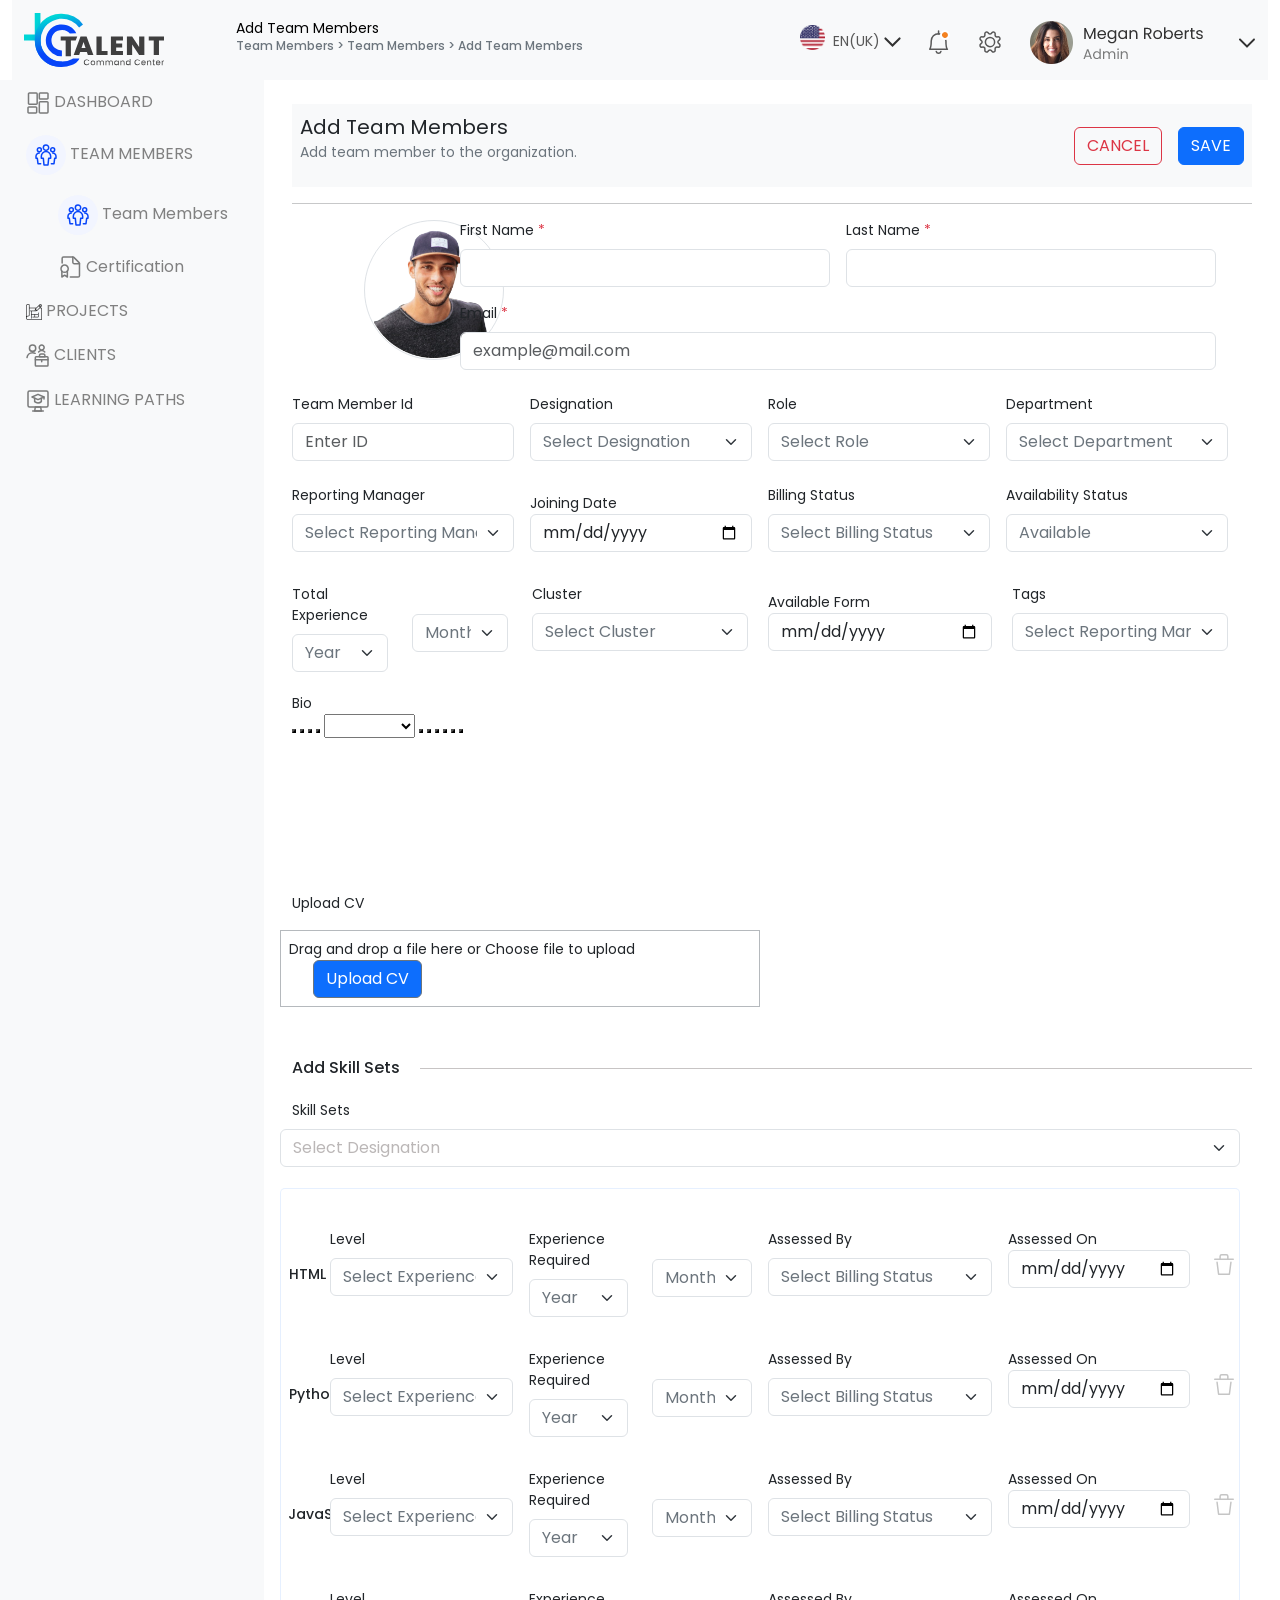
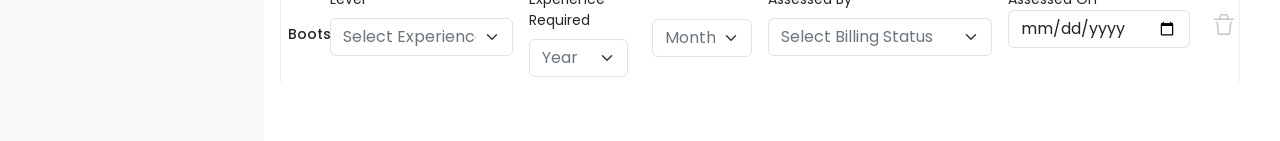
<file: assets/index.html>
<!DOCTYPE html>
<html lang="en">
<head>
    <meta charset="UTF-8">
    <meta name="viewport" content="width=device-width, initial-scale=1.0">
    <title>Document</title>
    <!-- Bootstrap CSS -->
    <link href="https://cdn.jsdelivr.net/npm/bootstrap@5.3.3/dist/css/bootstrap.min.css" rel="stylesheet"
        integrity="sha384-QWTKZyjpPEjISv5WaRU9OFeRpok6YctnYmDr5pNlyT2bRjXh0JMhjY6hW+ALEwIH" crossorigin="anonymous">

    <!-- Font Css     -->
    <link rel="preconnect" href="https://fonts.googleapis.com">
    <link rel="preconnect" href="https://fonts.gstatic.com" crossorigin>
    <link
        href="https://fonts.googleapis.com/css2?family=Inter:ital,opsz,wght@0,14..32,100..900;1,14..32,100..900&family=League+Spartan:wght@100..900&family=Poppins:ital,wght@0,100;0,200;0,300;0,400;0,500;0,600;0,700;0,800;0,900;1,100;1,200;1,300;1,400;1,500;1,600;1,700;1,800;1,900&family=Roboto:ital,wght@0,100..900;1,100..900&display=swap"
        rel="stylesheet">
    <!-- Google ICON -->
    <link rel="stylesheet"
        href="https://fonts.googleapis.com/css2?family=Material+Symbols+Outlined:opsz,wght,FILL,GRAD@20..48,100..700,0..1,-50..200&icon_names=chevron_right" />
        <!-- Boxicons icons -->
        <link href='https://unpkg.com/boxicons@2.1.4/css/boxicons.min.css' rel='stylesheet'>
    <!-- Quill Css -->
    <link href="https://cdn.quilljs.com/1.3.6/quill.snow.css" rel="stylesheet">

    <link rel="stylesheet" href="styles.css">
</head>

<body>
    <div class="container-fluid ">
        <!-- NAVBAR -->
        <nav class="navbar navbar-expand-lg bg-body-tertiary">
            <div class="container-fluid">
                <a class="navbar-brand" href="#">
                    <img src="TCC logo2.svg">
                </a>
                <button class="navbar-toggler" type="button" data-bs-toggle="collapse" data-bs-target="#navbarText"
                    aria-controls="navbarText" aria-expanded="false" aria-label="Toggle navigation">
                    <span class="navbar-toggler-icon"></span>
                </button>
                <div class="collapse navbar-collapse" id="navbarText">
                    <ul class="navbar-nav me-auto mb-2 mb-lg-0">
                        <li class="nav-item ms-5">
                            <a class="nav-link text-black" aria-current="page" href="#">Add Team Members
                                <h6 class="text-secondary" style="font-size: 12px;">Team Members > Team Members > Add
                                    Team Members</h6>
                            </a>
                        </li>
                    </ul>
                    <span class="navbar-text">
                        <div>
                            <div class="d-flex">
                                <img src="flag.png" class="mt-2 me-2" style="height: 25px; width:25px;">
                                <div class="mt-1 fw-2">EN(UK)
                                    <img src="Path 113721.svg">
                                    <img src="Group 195511.svg" class="ms-4">
                                    <img src="Group 171936.svg" class="ms-4">
                                    <img src="Group 171975.png" class="ms-4">
                                </div>
                            </div>
                        </div>
                    </span>
                </div>
            </div>
        </nav>
    </div>


    <!-- SIDEBAR -->
    <div class="wrapper">
        <aside id="sidebar">
            <!-- content for sidebar -->
            <div class="h-100 bg-body-tertiary">
                <!-- <div class="sidebar-logo">
                    <a href="#">
                        <img src="TCC logo2.svg">
                    </a>
                </div> -->
                <ul class="sidebar-nav">    
                    <li class="sidebar-item">
                        <a href="#" class="sidebar-link">
                            <img src="dashboard.svg">
                            DASHBOARD
                        </a>
                    </li>
                    <li class="sidebar-item">
                        <a href="#" class="sidebar-link">
                            <img src="Group 195778.svg">
                            TEAM MEMBERS
                        </a>
                        <ul>
                            <li class="sidebar-item">
                                <a href="#" class="sidebar-link">
                                    <img src="Group 195778.svg">
                                    Team Members
                                </a>
                            </li>
                            <li class="sidebar-item">
                                <a href="#" class="sidebar-link">
                                    <img src="dashboard (1).svg">
                                    Certification
                                </a>
                            </li>
                        </ul>
                    </li>
                    <li class="sidebar-item">
                        <a href="#" class="sidebar-link">
                            <img src="blueprint.png">
                            PROJECTS
                        </a>
                    </li>
                    <li class="sidebar-item">
                        <a href="#" class="sidebar-link">
                            <img src="dashboard (3).svg">
                            CLIENTS
                        </a>
                    </li>
                    <li class="sidebar-item">
                        <a href="#" class="sidebar-link">
                            <img src="dashboard (2).svg">
                            LEARNING PATHS
                        </a>
                    </li>
                </ul>               
            </div>
            
        </aside>
        <div class="main mt-3">
            
    <!-- Main Start -->
            <main class="content px-3 py-2">
                <div class="container-fluid">
                    <div class="mainhead d-flex justify-content-between bg-light ">
                        <div class="mob p-2">
                            <span>
                                <p class="mb-0" style="font-size: 20px;">Add Team Members</p>
                                <p class="text-secondary">Add team member to the organization.</p>
                            </span>
                        </div>
                        <div class="d-flex p-2 gap-3 justify-content-center align-items-center">
                            <button type="button" class="btn btn-outline-danger">CANCEL</button>
                            <button type="button" class="btn btn-primary savebt">SAVE</button>
                        </div>
                    </div>
                    <hr>

                    <!-- Profile -->
                    <div class="row col-12">                      
                        <div class="pro-section row">
                            <div class="col-12 col-lg-2">
                                <img src="profile-placeholder.png" class="border"
                                    style="height: 140px; width: 140px; margin-left: 60px; border-radius: 50%;">
                            </div>
                            <!-- Form start -->
                            <div class="col-12 col-lg-10">
                                <form class="row g-3">
                                    <div class="col-md-6">
                                        <label for="inputEmail4" class="form-label">First Name <span
                                                class="text-danger">*</span></label>
                                        <input type="email" class="form-control" id="inputEmail4">
                                    </div>
                                    <div class="col-md-6">
                                        <label for="inputPassword4" class="form-label">Last Name <span
                                                class="text-danger">*</span></label>
                                        <input type="password" class="form-control" id="inputPassword4">
                                    </div>
                                    <div class="col-12">
                                        <label for="inputAddress" class="form-label">Email <span
                                                class="text-danger">*</span></label>
                                        <input type="text" class="form-control" id="inputAddress"
                                            placeholder="example@mail.com">
                                    </div>
                                </form>
                            </div>
                        </div>
                        <!-- Team Member Id -->
                        <div class="col-12 mt-4">
                            <form class="row g-3">
                                <div class="col-md-3">
                                    <label for="inputAddress2" class="form-label">Team Member Id</label>
                                    <input type="text" class="form-control" id="inputAddress2" placeholder="Enter ID">
                                </div>
                                <div class="col-md-3">
                                    <label for="inputState" class="form-label">Designation</label>
                                    <select id="inputState" class="form-select text-secondary">
                                        <option selected>Select Designation</option>
                                        <option>Software Developer</option>
                                        <option>Front-End Developer</option>
                                        <option>Back-End Developer</option>
                                        <option>UI/UX Designer</option>
                                        <option>Full-Stack Developer</option>
                                    </select>
                                </div>
                                <div class="col-md-3">
                                    <label for="inputState" class="form-label">Role</label>
                                    <select id="inputState" class="form-select text-secondary">
                                        <option selected>Select Role</option>
                                        <option value="checkbox">Mentor</option>
                                        <option>Training Team</option>
                                        <option>Operation Team</option>
                                        <option>Sales Team</option>
                                        <option>Admin</option>
                                        <option>Associate</option>
                                        <option>Account Team</option>
                                        <option>HR Team</option>
                                        <option>Project Manager</option>
                                        <option>Assessee</option>
                                    </select>
                                </div>
                                <div class="col-md-3">
                                    <label for="inputState" class="form-label">Department</label>
                                    <select id="inputState" class="form-select text-secondary">
                                        <option selected>Select Department</option>
                                        <option>Front-end Development</option>
                                        <option>Creative Design Team</option>
                                        <option>Software Development</option>
                                        <option>Full Stack Development</option>
                                    </select>
                                </div>
                            </form>
                        </div>
                        <!-- Reporting Manager -->
                        <div class="col-12 mt-4">
                            <form class="row g-3">
                                <div class="col-md-3">
                                    <label for="inputState" class="form-label">Reporting Manager</label>
                                    <select id="inputState" class="form-select text-secondary">
                                        <option selected>Select Reporting Manager</option>
                                        <option>David Lee</option>
                                        <option>Alex Jahnson</option>
                                        <option>Carolyn McDonald</option>
                                        <option>Steve Pearson</option>
                                        <option>Alex Johnson</option>
                                    </select>
                                </div>
                                <div class="col-md-3 p-2">
                                    <label for="dob">Joining Date</label><br>
                                    <input type="date" class="form-control">
                                </div>
                                <div class="col-md-3">
                                    <label for="inputState" class="form-label">Billing Status</label>
                                    <select id="inputState" class="form-select text-secondary">
                                        <option selected>Select Billing Status</option>
                                        <option>Billable</option>
                                        <option>Non-Billable</option>
                                        <option>Partly Billable</option>
                                    </select>
                                </div>
                                <div class="col-md-3">
                                    <label for="inputState" class="form-label">Availability Status</label>
                                    <select id="inputState" class="form-select text-secondary">
                                        <option>Available</option>
                                        <option>Non- Availble</option>
                                    </select>
                                </div>
                            </form>
                        </div>
                        <!-- Total Experience -->
                        <div class="col-md-12 mt-4">
                            <div class="row">
                                <div class="col-md-3">
                                    <div class="row">
                                        <div class="col-md-6">
                                            <label for="inputZip" class="form-label">Total Experience</label>
                                            <select id="inputState" class="form-select text-secondary"
                                                style="color:rgb(187, 183, 183)">
                                                <option>Year</option>
                                                <option value="1">|</option>
                                                <option value="2">2</option>
                                                <option value="3">3</option>
                                                <option value="3">4</option>
                                                <option value="3">5</option>
                                                <option value="3">6</option>
                                                <option value="3">7</option>

                                            </select>
                                        </div>
                                        <div class="col-md-6">
                                            <label for="inputZip" class="form-label mt-3"></label>
                                            <select id="inputState" class="form-select text-secondary">
                                                <option value="">Month</option>
                                                <option value="1">|</option>
                                                <option value="2">2</option>
                                                <option value="3">3</option>
                                                <option value="3">4</option>
                                                <option value="3">5</option>
                                                <option value="3">6</option>
                                                <option value="3">7</option>
                                            </select>
                                        </div>
                                    </div>
                                </div>
                                <div class="col-md-3">
                                    <label for="inputState" class="form-label">Cluster</label>
                                    <select id="inputState" class="form-select text-secondary">
                                        <option selected>Select Cluster</option>
                                        <option>Delivery</option>
                                        <option>Deployment</option>
                                    </select>
                                </div>
                                <div class="col-md-3 p-2">
                                    <label for="dob">Available Form</label><br>
                                    <input type="date" class="form-control">
                                </div>
                                <div class="col-md-3">
                                    <label for="inputState" class="form-label">Tags</label>
                                    <select id="inputState" class="form-select text-secondary">
                                        <option selected>Select Reporting Manager</option>
                                        <option>Available</option>
                                        <option>Non- Availble</option>
                                        <option>Replacement</option>
                                        <option>Resigned</option>
                                        <option>Shadow</option>
                                    </select>
                                </div>
                            </div>
                        </div>
                    </div>
                    <br>
                    <!-- BIO -->
                    <div class="row col-md-12">
                        <label for="name">Bio</label>
                        <!-- Toolbar -->
                        <div id="toolbar">
                            <button class="ql-bold"></button>
                            <button class="ql-italic"></button>
                            <button class="ql-underline"></button>
                            <button class="ql-strike"></button>
                            <select class="ql-header">
                                <option selected></option>
                                <option value="1">Heading 1</option>
                                <option value="2">Heading 2</option>
                            </select>
                            <button class="ql-blockquote"></button>
                            <button class="ql-code-block"></button>
                            <button class="ql-list" value="ordered"></button>
                            <button class="ql-list" value="bullet"></button>
                            <button class="ql-link"></button>
                            <button class="ql-image"></button>
                        </div>
                        <!-- Editor Container -->
                        <div id="editor-container"></div>
                    </div>
                    <br>
                    <!-- Upload CV -->
                    <div class="row col-6">
                        <p class="mt-1">Upload CV</p>
                        <div class=" upload-cv border border-secondary p-2 mb-2 border-opacity-50">
                            Drag and drop a file here or Choose file to upload<span class=""><button
                                    class="btn btn-primary ms-4 border-secondary">Upload CV</button></span>
                        </div>
                    </div>
                    <br>
                    <!-- Add skill test -->
                    <div class="line">
                        <span class="fs-6">Add Skill Sets</span>
                    </div>
                    <div class="row col-12">
                        <label for="name p-3">Skill Sets</label><br>
                        <select class="form-select mt-2" style="color:rgb(187, 183, 183)">
                            <option> Select Designation </option>
                            <option value="1">Software Developer</option>
                            <option value="2">Front-End Developer</option>
                            <option value="3">Back-End Developer</option>
                            <option value="3">UI/UX Designer</option>
                            <option value="3">Full-Stack Developer</option>
                        </select>
                    </div>
                    <br>
                    <!-- LEVELS -->
                    <div class=" row col-12">
                        <div class="border border-bottom-0 border-primary p-2 border-opacity-10"
                            style="border-radius: 5px;">
                            <div class="col-12 mt-4">
                                <form class="row g-3">
                                    <div class="col-md-3 mt-4">
                                        <div class="row">
                                            <div class="box-text col-12 col-lg-2 mb-3">
                                                HTML
                                            </div>
                                            <div class="col-10">
                                                <label for="inputState" class="form-label">Level</label>
                                                <select id="inputState" class="form-select text-secondary">
                                                    <option value="">Select Experience</option>
                                                    <option value="1">|</option>
                                                    <option value="2">2</option>
                                                    <option value="4">3</option>
                                                    <option value="5">4</option>
                                                    <option value="6">5</option>
                                                    <option value="7">6</option>
                                                    <option value="8">7</option>
                                                    <option value="9">8</option>
                                                </select>
                                            </div>
                                        </div>
                                    </div>
                                    <div class="col-md-3 mt-4">
                                        <div class="row">
                                            <div class="col-md-6">
                                                <label for="inputZip" class="form-label">Experience Required</label>
                                                <select id="inputState" class="form-select text-secondary"
                                                    style="color:rgb(187, 183, 183)">
                                                    <option value="">Year</option>
                                                    <option value="1">|</option>
                                                    <option value="2">2</option>
                                                    <option value="3">3</option>
                                                    <option value="3">4</option>
                                                    <option value="3">5</option>
                                                    <option value="3">6</option>
                                                    <option value="3">7</option>
                                                    <option value="3">8</option>
                                                </select>
                                            </div>
                                            <div class="col-md-6">
                                                <label for="inputZip" class="form-label mt-3"></label>
                                                <select id="inputState" class="form-select text-secondary">
                                                    <option value="">Month</option>
                                                    <option value="1">|</option>
                                                    <option value="2">2</option>
                                                    <option value="3">3</option>
                                                    <option value="3">4</option>
                                                    <option value="3">5</option>
                                                    <option value="3">6</option>
                                                    <option value="3">7</option>
                                                    <option value="3">8</option>
                                                </select>
                                            </div>
                                        </div>
                                    </div>
                                    <div class="col-md-3 mt-4">
                                        <label for="inputState" class="form-label">Assessed By</label>
                                        <select id="inputState" class="form-select text-secondary">
                                            <option selected>Select Billing Status</option>
                                            <option>David Lee</option>
                                            <option>Alex Jahnson</option>
                                            <option>Carolyn McDonald</option>
                                            <option>Steve Pearson</option>
                                            <option>Alex Johnson</option>
                                            <option>Jasmine Lee</option>
                                            <option>Victoria Williamson</option>
                                            <option>Bianca Hill</option>
                                        </select>
                                    </div>
                                    <div class="col-md-3 p-2">
                                        <div class="row">
                                            <div class="col-10">
                                                <label for="dob">Assessed On</label><br>
                                                <input type="date" class="form-control">
                                            </div>
                                            <div class="col-2 mt-4">
                                                <img src="Group 147565.svg">
                                            </div>
                                        </div>
                                    </div>
                                </form>
                            </div>
                            <div class="d-md-none text-black">
                                <hr>
                            </div>


                            <div class="col-12 mt-4">
                                <form class="row g-3">
                                    <div class="col-md-3 mt-4">
                                        <div class="row">
                                            <div class="box-text col-12 col-lg-2 mb-3">
                                                Python
                                            </div>
                                            <div class="col-10">
                                                <label for="inputState" class="form-label">Level</label>
                                                <select id="inputState" class="form-select text-secondary">
                                                    <option value="">Select Experience</option>
                                                    <option value="1">|</option>
                                                    <option value="2">2</option>
                                                    <option value="4">3</option>
                                                    <option value="5">4</option>
                                                    <option value="6">5</option>
                                                    <option value="7">6</option>
                                                    <option value="8">7</option>
                                                    <option value="9">8</option>
                                                </select>
                                            </div>
                                        </div>
                                    </div>
                                    <div class="col-md-3 mt-4">
                                        <div class="row">
                                            <div class="col-md-6">
                                                <label for="inputZip" class="form-label">Experience Required</label>
                                                <select id="inputState" class="form-select text-secondary"
                                                    style="color:rgb(187, 183, 183)">
                                                    <option value="">Year</option>
                                                    <option value="1">|</option>
                                                    <option value="2">2</option>
                                                    <option value="3">3</option>
                                                    <option value="3">4</option>
                                                    <option value="3">5</option>
                                                    <option value="3">6</option>
                                                    <option value="3">7</option>
                                                    <option value="3">8</option>
                                                </select>
                                            </div>
                                            <div class="col-md-6">
                                                <label for="inputZip" class="form-label mt-3"></label>
                                                <select id="inputState" class="form-select text-secondary">
                                                    <option value="">Month</option>
                                                    <option value="1">|</option>
                                                    <option value="2">2</option>
                                                    <option value="3">3</option>
                                                    <option value="3">4</option>
                                                    <option value="3">5</option>
                                                    <option value="3">6</option>
                                                    <option value="3">7</option>
                                                    <option value="3">8</option>
                                                </select>
                                            </div>
                                        </div>
                                    </div>
                                    <div class="col-md-3 mt-4">
                                        <label for="inputState" class="form-label">Assessed By</label>
                                        <select id="inputState" class="form-select text-secondary">
                                            <option selected>Select Billing Status</option>
                                            <option>David Lee</option>
                                            <option>Alex Jahnson</option>
                                            <option>Carolyn McDonald</option>
                                            <option>Steve Pearson</option>
                                            <option>Alex Johnson</option>
                                            <option>Jasmine Lee</option>
                                            <option>Victoria Williamson</option>
                                            <option>Bianca Hill</option>
                                        </select>
                                    </div>
                                    <div class="col-md-3 p-2">
                                        <div class="row">
                                            <div class="col-10">
                                                <label for="dob">Assessed On</label><br>
                                                <input type="date" class="form-control">
                                            </div>
                                            <div class="col-2 mt-4">
                                                <img src="Group 147565.svg">
                                            </div>
                                        </div>
                                    </div>
                                </form>
                            </div>
                            <div class="d-md-none text-black">
                                <hr>
                            </div>


                            <div class="col-12 mt-4">
                                <form class="row g-3">
                                    <div class="col-md-3 mt-4">
                                        <div class="row">
                                            <div class="box-text col-12 col-lg-2 mb-3" style="padding-left:11px ;">
                                                JavaScript
                                            </div>
                                            <div class="col-10">
                                                <label for="inputState" class="form-label">Level</label>
                                                <select id="inputState" class="form-select text-secondary">
                                                    <option value="">Select Experience</option>
                                                    <option value="1">|</option>
                                                    <option value="2">2</option>
                                                    <option value="4">3</option>
                                                    <option value="5">4</option>
                                                    <option value="6">5</option>
                                                    <option value="7">6</option>
                                                    <option value="8">7</option>
                                                    <option value="9">8</option>
                                                </select>
                                            </div>
                                        </div>
                                    </div>
                                    <div class="col-md-3 mt-4">
                                        <div class="row">
                                            <div class="col-md-6">
                                                <label for="inputZip" class="form-label">Experience Required</label>
                                                <select id="inputState" class="form-select text-secondary"
                                                    style="color:rgb(187, 183, 183)">
                                                    <option value="">Year</option>
                                                    <option value="1">|</option>
                                                    <option value="2">2</option>
                                                    <option value="3">3</option>
                                                    <option value="3">4</option>
                                                    <option value="3">5</option>
                                                    <option value="3">6</option>
                                                    <option value="3">7</option>
                                                    <option value="3">8</option>
                                                </select>
                                            </div>
                                            <div class="col-md-6">
                                                <label for="inputZip" class="form-label mt-3"></label>
                                                <select id="inputState" class="form-select text-secondary">
                                                    <option value="">Month</option>
                                                    <option value="1">|</option>
                                                    <option value="2">2</option>
                                                    <option value="3">3</option>
                                                    <option value="3">4</option>
                                                    <option value="3">5</option>
                                                    <option value="3">6</option>
                                                    <option value="3">7</option>
                                                    <option value="3">8</option>
                                                </select>
                                            </div>
                                        </div>
                                    </div>
                                    <div class="col-md-3 mt-4">
                                        <label for="inputState" class="form-label">Assessed By</label>
                                        <select id="inputState" class="form-select text-secondary">
                                            <option selected>Select Billing Status</option>
                                            <option>David Lee</option>
                                            <option>Alex Jahnson</option>
                                            <option>Carolyn McDonald</option>
                                            <option>Steve Pearson</option>
                                            <option>Alex Johnson</option>
                                            <option>Jasmine Lee</option>
                                            <option>Victoria Williamson</option>
                                            <option>Bianca Hill</option>
                                        </select>
                                    </div>
                                    <div class="col-md-3 p-2">
                                        <div class="row">
                                            <div class="col-10">
                                                <label for="dob">Assessed On</label><br>
                                                <input type="date" class="form-control">
                                            </div>
                                            <div class="col-2 mt-4">
                                                <img src="Group 147565.svg">
                                            </div>
                                        </div>
                                    </div>
                                </form>
                            </div>
                            <div class="d-md-none text-black">
                                <hr>
                            </div>


                            <div class="col-12 mt-4">
                                <form class="row g-3">
                                    <div class="col-md-3 mt-4">
                                        <div class="row">
                                            <div class="box-text col-12 col-lg-2 mb-3" style="padding-left:11px ;">
                                                Bootstrap
                                            </div>
                                            <div class="col-10">
                                                <label for="inputState" class="form-label">Level</label>
                                                <select id="inputState" class="form-select text-secondary">
                                                    <option value="">Select Experience</option>
                                                    <option value="1">|</option>
                                                    <option value="2">2</option>
                                                    <option value="4">3</option>
                                                    <option value="5">4</option>
                                                    <option value="6">5</option>
                                                    <option value="7">6</option>
                                                    <option value="8">7</option>
                                                    <option value="9">8</option>
                                                </select>
                                            </div>
                                        </div>
                                    </div>
                                    <div class="col-md-3 mt-4">
                                        <div class="row">
                                            <div class="col-md-6">
                                                <label for="inputZip" class="form-label">Experience Required</label>
                                                <select id="inputState" class="form-select text-secondary"
                                                    style="color:rgb(187, 183, 183)">
                                                    <option value="">Year</option>
                                                    <option value="1">|</option>
                                                    <option value="2">2</option>
                                                    <option value="3">3</option>
                                                    <option value="3">4</option>
                                                    <option value="3">5</option>
                                                    <option value="3">6</option>
                                                    <option value="3">7</option>
                                                    <option value="3">8</option>
                                                </select>
                                            </div>
                                            <div class="col-md-6">
                                                <label for="inputZip" class="form-label mt-3"></label>
                                                <select id="inputState" class="form-select text-secondary">
                                                    <option value="">Month</option>
                                                    <option value="1">|</option>
                                                    <option value="2">2</option>
                                                    <option value="3">3</option>
                                                    <option value="3">4</option>
                                                    <option value="3">5</option>
                                                    <option value="3">6</option>
                                                    <option value="3">7</option>
                                                    <option value="3">8</option>
                                                </select>
                                            </div>
                                        </div>
                                    </div>
                                    <div class="col-md-3 mt-4">
                                        <label for="inputState" class="form-label">Assessed By</label>
                                        <select id="inputState" class="form-select text-secondary">
                                            <option selected>Select Billing Status</option>
                                            <option>David Lee</option>
                                            <option>Alex Jahnson</option>
                                            <option>Carolyn McDonald</option>
                                            <option>Steve Pearson</option>
                                            <option>Alex Johnson</option>
                                            <option>Jasmine Lee</option>
                                            <option>Victoria Williamson</option>
                                            <option>Bianca Hill</option>
                                        </select>
                                    </div>
                                    <div class="col-md-3 p-2">
                                        <div class="row">
                                            <div class="col-10">
                                                <label for="dob">Assessed On</label><br>
                                                <input type="date" class="form-control">
                                            </div>
                                            <div class="col-2 mt-4">
                                                <img src="Group 147565.svg">
                                            </div>
                                        </div>
                                    </div>
                                </form>
                            </div>
                            <div class="d-md-none text-black">
                                <hr>
                            </div>





                        </div>
                    </div>
                </div>

            </main>
        </div>
    </div>
    <!-- JS CSS -->
    <script src="https://cdn.jsdelivr.net/npm/bootstrap@5.3.3/dist/js/bootstrap.bundle.min.js"
        integrity="sha384-YvpcrYf0tY3lHB60NNkmXc5s9fDVZLESaAA55NDzOxhy9GkcIdslK1eN7N6jIeHz"
        crossorigin="anonymous"></script>
    <script src="https://cdn.quilljs.com/1.3.6/quill.min.js"></script>

    <script>
        // Initialize Quill editor
        var quill = new Quill('#editor-container', {
            theme: 'snow',
            modules: {
                toolbar: '#toolbar'
            }
        });
    </script>
    <script src="script.js"></script>
</body>

</html>
</file>
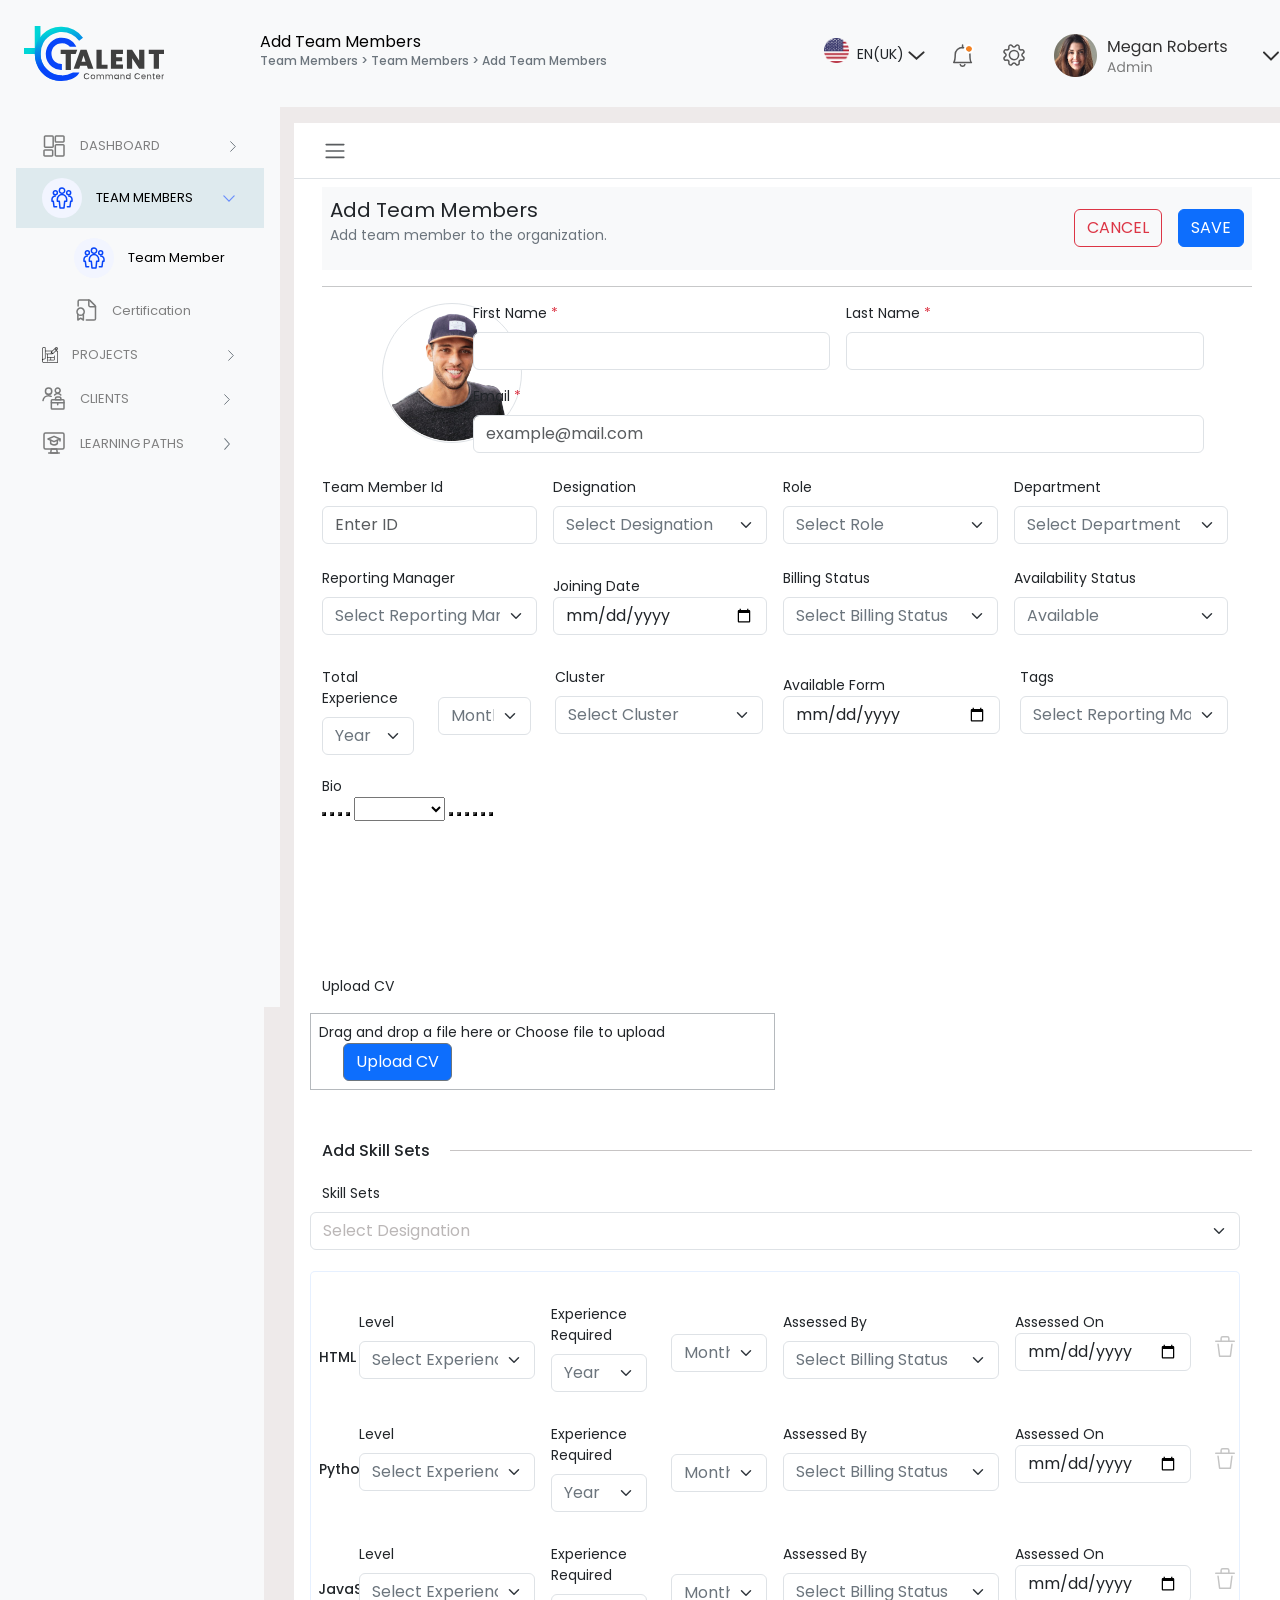
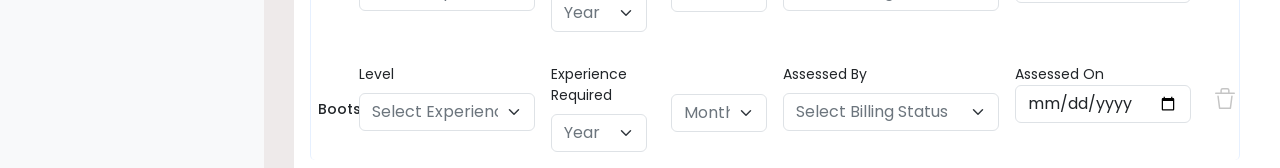
<file: src/index.html>
<!DOCTYPE html>
<html lang="en">

<head>
    <meta charset="UTF-8">
    <meta name="viewport" content="width=device-width, initial-scale=1.0">
    <title>Assingment 1</title>
    <!-- Bootstrap CSS -->
    <link href="https://cdn.jsdelivr.net/npm/bootstrap@5.3.3/dist/css/bootstrap.min.css" rel="stylesheet"
        integrity="sha384-QWTKZyjpPEjISv5WaRU9OFeRpok6YctnYmDr5pNlyT2bRjXh0JMhjY6hW+ALEwIH" crossorigin="anonymous">

    <!-- Font Css     -->
    <link rel="preconnect" href="https://fonts.googleapis.com">
    <link rel="preconnect" href="https://fonts.gstatic.com" crossorigin>
    <link
        href="https://fonts.googleapis.com/css2?family=Inter:ital,opsz,wght@0,14..32,100..900;1,14..32,100..900&family=League+Spartan:wght@100..900&family=Poppins:ital,wght@0,100;0,200;0,300;0,400;0,500;0,600;0,700;0,800;0,900;1,100;1,200;1,300;1,400;1,500;1,600;1,700;1,800;1,900&family=Roboto:ital,wght@0,100..900;1,100..900&display=swap"
        rel="stylesheet">

    <!-- Google ICON -->
    <link rel="stylesheet"
        href="https://fonts.googleapis.com/css2?family=Material+Symbols+Outlined:opsz,wght,FILL,GRAD@20..48,100..700,0..1,-50..200&icon_names=chevron_right" />

    <!-- Boxicons icons -->
    <link href='https://unpkg.com/boxicons@2.1.4/css/boxicons.min.css' rel='stylesheet'>

    <!-- Quill Css -->
    <link href="https://cdn.quilljs.com/1.3.6/quill.snow.css" rel="stylesheet">

    <!-- Style Css -->
    <link rel="stylesheet" href="styles.css">
</head>

<body>
    <div class="container-fluid">
        <div class="row">
            <!-- Navbar -->
            <nav class="navbar navbar-expand-lg bg-body-tertiary">
                <a class="navbar-brand" href="#">
                    <img src="assets/TCC logo2.svg">
                </a>
                <button class="navbar-toggler" type="button" data-bs-toggle="collapse" data-bs-target="#navbarNav"
                    aria-controls="navbarNav" aria-expanded="false" aria-label="Toggle navigation">
                    <span class="navbar-toggler-icon"></span>
                </button>
                <div class="collapse navbar-collapse" id="navbarNav">
                    <ul class="navbar-nav me-auto mb-2 mb-lg-0">
                        <li class="nav-item ms-5">
                            <a class="nav-link text-black" aria-current="page" href="#"><span class="fs-6">Add Team
                                    Members</span>
                                <h6 class="text-secondary" style="font-size: 12px;">Team Members > Team Members > Add
                                    Team Members</h6>
                            </a>
                        </li>
                    </ul>
                    <div class="logos d-flex ml-3">
                        <img src="assets/flag.png" class="mt-2 me-2" style="height: 25px; width:25px;">
                        <div class="mt-1 fw-2">EN(UK)
                            <img src="assets/Path 113721.svg">
                            <img src="assets/Group 195511.svg" class="ms-4">
                            <img src="assets/Group 171936.svg" class="ms-4">
                            <img src="assets/Group 171975.png" class="ms-4">
                        </div>
                    </div>
                </div>
            </nav>
            <div class="wrapper gx-0">
                <aside id="sidebar">
                    <!-- content for sidebar -->
                    <div class="h-100 bg-body-tertiary">
                        <div class="d-flex flex-column flex-shrink-0 p-3 bg-body-tertiary"
                            style="width: 280px; height: 100vh;">
                            <ul class="sidebar-nav">
                                <li class="sidebar-item">
                                    <a href="#" class="sidebar-link">
                                        <img src="assets/dashboard.svg">
                                        <span class="sidebar-content">DASHBOARD<span class="right-symbol" style="margin-left: 70px;" ><img src="assets/chevron_right.svg"></span></span>
                                    </a>
                                </li>
                                <li class="sidebar-item">
                                    <a href="#" class="sidebar-link" style="background-color:#deeaee;">
                                        <img src="assets/Group 196730.svg">
                                        <span class="sidebar-content text-black" >TEAM MEMBERS<span class="right-symbol1" style="margin-left: 30px;"><img src="assets/Group 193377.svg"></span></span>    
                                    </a>
                                    <ul>
                                        <li class="sidebar-item">
                                            <a href="#" class="sidebar-link">
                                                <img src="assets/Group 195778.svg">
                                        <span class="sidebar-content text-black">Team Member</span>       
                                            </a>
                                        </li>
                                        <li class="sidebar-item">
                                            <a href="#" class="sidebar-link">
                                                <img src="assets/dashboard (1).svg">
                                        <span class="sidebar-content">Certification</span>       
                                            </a>
                                        </li>
                                    </ul>
                                </li>
                                <li class="sidebar-item">
                                    <a href="#" class="sidebar-link">
                                        <img src="assets/blueprint.png">
                                        <span class="sidebar-content">PROJECTS<span class="right-symbol" style="margin-left: 90px;" ><img src="assets/chevron_right.svg"></span></span>
                                        
                                    </a>
                                </li>
                                <li class="sidebar-item">
                                    <a href="#" class="sidebar-link">
                                        <img src="assets/dashboard (3).svg">
                                        <span class="sidebar-content">CLIENTS<span class="right-symbol" style="margin-left: 95px;"><img src="assets/chevron_right.svg"></span></span>
                                        
                                    </a>
                                </li>
                                <li class="sidebar-item">
                                    <a href="#" class="sidebar-link">
                                        <img src="assets/dashboard (2).svg">
                                        <span class="sidebar-content">LEARNING PATHS<span class="right-symbol" style="margin-left: 40px;"><img src="assets/chevron_right.svg"></span></span>
                                    </a>
                                </li>
                            </ul>
                            
                        </div>
                    </div>
                </aside>
                <div class="main mt-3">
                    <div class="navbar navbar-expand px-3 border-bottom">
                        <button class="btn" type="button" data-bs-theme="">
                            <span class="navbar-toggler-icon"></span>
                        </button>
                    </div>
                    <!-- Main Start -->
                    <main class="content px-3 py-2">
                        <div class="container-fluid">
                            <div class="mainhead d-flex justify-content-between bg-light ">
                                <div class="mob p-2">
                                    <span>
                                        <p class="mb-0" style="font-size: 20px;">Add Team Members</p>
                                        <p class="text-secondary">Add team member to the organization.</p>
                                    </span>
                                </div>
                                <div class="d-flex p-2 gap-3 justify-content-center align-items-center">
                                    <button type="button" class="btn btn-outline-danger">CANCEL</button>
                                    <button type="button" class="btn btn-primary savebt">SAVE</button>
                                </div>
                            </div>
                            <hr>

                            <!-- Profile -->
                            <div class="row col-12">
                                <div class="pro-section row">
                                    <div class="col-md-12 col-lg-2">
                                        <img src="assets/profile-placeholder.png" class="border"
                                            style="height: 140px; width: 140px; margin-left: 60px; border-radius: 50%;">
                                    </div>
                                    <!-- Form start -->
                                    <div class="col-md-12  col-lg-10">
                                        <form class="row g-3">
                                            <div class="col-md-6">
                                                <label for="inputEmail4" class="form-label">First Name <span
                                                        class="text-danger">*</span></label>
                                                <input type="email" class="form-control" id="inputEmail4">
                                            </div>
                                            <div class="col-md-6">
                                                <label for="inputPassword4" class="form-label">Last Name <span
                                                        class="text-danger">*</span></label>
                                                <input type="password" class="form-control" id="inputPassword4">
                                            </div>
                                            <div class="col-12">
                                                <label for="inputAddress" class="form-label">Email <span
                                                        class="text-danger">*</span></label>
                                                <input type="text" class="form-control" id="inputAddress"
                                                    placeholder="example@mail.com">
                                            </div>
                                        </form>
                                    </div>
                                </div>
                                <!-- Team Member Id -->
                                <div class="col-12 mt-4">
                                    <form class="row g-3">
                                        <div class="col-md-3">
                                            <label for="inputAddress2" class="form-label">Team Member Id</label>
                                            <input type="text" class="form-control" id="inputAddress2"
                                                placeholder="Enter ID">
                                        </div>
                                        <div class="col-md-3">
                                            <label for="inputState" class="form-label">Designation</label>
                                            <select id="inputState" class="form-select text-secondary">
                                                <option selected>Select Designation</option>
                                                <option>Software Developer</option>
                                                <option>Front-End Developer</option>
                                                <option>Back-End Developer</option>
                                                <option>UI/UX Designer</option>
                                                <option>Full-Stack Developer</option>
                                            </select>
                                        </div>
                                        <div class="col-md-3">
                                            <label for="inputState" class="form-label">Role</label>
                                            <select id="inputState" class="form-select text-secondary">
                                                <option selected>Select Role</option>
                                                <option value="checkbox">Mentor</option>
                                                <option>Training Team</option>
                                                <option>Operation Team</option>
                                                <option>Sales Team</option>
                                                <option>Admin</option>
                                                <option>Associate</option>
                                                <option>Account Team</option>
                                                <option>HR Team</option>
                                                <option>Project Manager</option>
                                                <option>Assessee</option>
                                            </select>
                                        </div>
                                        <div class="col-md-3">
                                            <label for="inputState" class="form-label">Department</label>
                                            <select id="inputState" class="form-select text-secondary">
                                                <option selected>Select Department</option>
                                                <option>Front-end Development</option>
                                                <option>Creative Design Team</option>
                                                <option>Software Development</option>
                                                <option>Full Stack Development</option>
                                            </select>
                                        </div>
                                    </form>
                                </div>
                                <!-- Reporting Manager -->
                                <div class="col-12 mt-4">
                                    <form class="row g-3">
                                        <div class="col-md-3">
                                            <label for="inputState" class="form-label">Reporting Manager</label>
                                            <select id="inputState" class="form-select text-secondary">
                                                <option selected>Select Reporting Manager</option>
                                                <option>David Lee</option>
                                                <option>Alex Jahnson</option>
                                                <option>Carolyn McDonald</option>
                                                <option>Steve Pearson</option>
                                                <option>Alex Johnson</option>
                                            </select>
                                        </div>
                                        <div class="col-md-3 p-2">
                                            <label for="dob">Joining Date</label><br>
                                            <input type="date" class="form-control">
                                        </div>
                                        <div class="col-md-3">
                                            <label for="inputState" class="form-label">Billing Status</label>
                                            <select id="inputState" class="form-select text-secondary">
                                                <option selected>Select Billing Status</option>
                                                <option>Billable</option>
                                                <option>Non-Billable</option>
                                                <option>Partly Billable</option>
                                            </select>
                                        </div>
                                        <div class="col-md-3">
                                            <label for="inputState" class="form-label">Availability Status</label>
                                            <select id="inputState" class="form-select text-secondary">
                                                <option>Available</option>
                                                <option>Non- Availble</option>
                                            </select>
                                        </div>
                                    </form>
                                </div>
                                <!-- Total Experience -->
                                <div class="col-md-12 mt-4">
                                    <div class="row">
                                        <div class="col-md-3">
                                            <div class="row">
                                                <div class="col-md-6">
                                                    <label for="inputZip" class="form-label">Total Experience</label>
                                                    <select id="inputState" class="form-select text-secondary"
                                                        style="color:rgb(187, 183, 183)">
                                                        <option>Year</option>
                                                        <option value="1">|</option>
                                                        <option value="2">2</option>
                                                        <option value="3">3</option>
                                                        <option value="3">4</option>
                                                        <option value="3">5</option>
                                                        <option value="3">6</option>
                                                        <option value="3">7</option>

                                                    </select>
                                                </div>
                                                <div class="col-md-6">
                                                    <label for="inputZip" class="form-label mt-3"></label>
                                                    <select id="inputState" class="form-select text-secondary">
                                                        <option value="">Month</option>
                                                        <option value="1">|</option>
                                                        <option value="2">2</option>
                                                        <option value="3">3</option>
                                                        <option value="3">4</option>
                                                        <option value="3">5</option>
                                                        <option value="3">6</option>
                                                        <option value="3">7</option>
                                                    </select>
                                                </div>
                                            </div>
                                        </div>
                                        <div class="col-md-3">
                                            <label for="inputState" class="form-label">Cluster</label>
                                            <select id="inputState" class="form-select text-secondary">
                                                <option selected>Select Cluster</option>
                                                <option>Delivery</option>
                                                <option>Deployment</option>
                                            </select>
                                        </div>
                                        <div class="col-md-3 p-2">
                                            <label for="dob">Available Form</label><br>
                                            <input type="date" class="form-control">
                                        </div>
                                        <div class="col-md-3">
                                            <label for="inputState" class="form-label">Tags</label>
                                            <select id="inputState" class="form-select text-secondary">
                                                <option selected>Select Reporting Manager</option>
                                                <option>Available</option>
                                                <option>Non- Availble</option>
                                                <option>Replacement</option>
                                                <option>Resigned</option>
                                                <option>Shadow</option>
                                            </select>
                                        </div>
                                    </div>
                                </div>
                            </div>
                            <br>
                            <!-- BIO -->
                            <div class="row col-md-12">
                                <label for="name">Bio</label>
                                <!-- Toolbar -->
                                <div id="toolbar">
                                    <button class="ql-bold"></button>
                                    <button class="ql-italic"></button>
                                    <button class="ql-underline"></button>
                                    <button class="ql-strike"></button>
                                    <select class="ql-header">
                                        <option selected></option>
                                        <option value="1">Heading 1</option>
                                        <option value="2">Heading 2</option>
                                    </select>
                                    <button class="ql-blockquote"></button>
                                    <button class="ql-code-block"></button>
                                    <button class="ql-list" value="ordered"></button>
                                    <button class="ql-list" value="bullet"></button>
                                    <button class="ql-link"></button>
                                    <button class="ql-image"></button>
                                </div>
                                <!-- Editor Container -->
                                <div id="editor-container"></div>
                            </div>
                            <br>
                            <!-- Upload CV -->
                            <div class="row col-6">
                                <p class="mt-1">Upload CV</p>
                                <div class="upload border border-secondary p-2 mb-2 border-opacity-50">
                                        Drag and drop a file here or Choose file to upload<span class="">
                                            <button class="btn btn-primary ms-4 border-secondary">Upload CV</button></span>
                                </div>
                            </div>
                            <br>
                            <!-- Add skill test -->
                            <div class="line">
                                <span class="fs-6">Add Skill Sets</span>
                            </div>
                            <div class="row col-12">
                                <label for="name p-3">Skill Sets</label><br>
                                <select class="form-select mt-2" style="color:rgb(187, 183, 183)">
                                    <option> Select Designation </option>
                                    <option value="1">Software Developer</option>
                                    <option value="2">Front-End Developer</option>
                                    <option value="3">Back-End Developer</option>
                                    <option value="3">UI/UX Designer</option>
                                    <option value="3">Full-Stack Developer</option>
                                </select>
                            </div>
                            <br>
                            <!-- LEVELS -->
                            <div class=" row col-12">
                                <div class="border border-bottom-0 border-primary p-2 border-opacity-10"
                                    style="border-radius: 5px;">
                                    <div class="col-12 mt-4">
                                        <form class="row g-3">
                                            <div class="col-md-3 mt-4">
                                                <div class="row">
                                                    <div class="box-text col-12 col-lg-2 mb-3">
                                                        HTML
                                                    </div>
                                                    <div class="col-10">
                                                        <label for="inputState" class="form-label">Level</label>
                                                        <select id="inputState" class="form-select text-secondary">
                                                            <option value="">Select Experience</option>
                                                            <option value="1">|</option>
                                                            <option value="2">2</option>
                                                            <option value="4">3</option>
                                                            <option value="5">4</option>
                                                            <option value="6">5</option>
                                                            <option value="7">6</option>
                                                            <option value="8">7</option>
                                                            <option value="9">8</option>
                                                        </select>
                                                    </div>
                                                </div>
                                            </div>
                                            <div class="col-md-3">
                                                <div class="row">
                                                    <div class="col-md-6">
                                                        <label for="inputZip" class="form-label">Experience
                                                            Required</label>
                                                        <select id="inputState" class="form-select text-secondary"
                                                            style="color:rgb(187, 183, 183)">
                                                            <option value="">Year</option>
                                                            <option value="1">|</option>
                                                            <option value="2">2</option>
                                                            <option value="3">3</option>
                                                            <option value="3">4</option>
                                                            <option value="3">5</option>
                                                            <option value="3">6</option>
                                                            <option value="3">7</option>
                                                            <option value="3">8</option>
                                                        </select>
                                                    </div>
                                                    <div class="col-md-6">
                                                        <label for="inputZip" class="form-label mt-3"></label>
                                                        <select id="inputState" class="form-select text-secondary">
                                                            <option value="">Month</option>
                                                            <option value="1">|</option>
                                                            <option value="2">2</option>
                                                            <option value="3">3</option>
                                                            <option value="3">4</option>
                                                            <option value="3">5</option>
                                                            <option value="3">6</option>
                                                            <option value="3">7</option>
                                                            <option value="3">8</option>
                                                        </select>
                                                    </div>
                                                </div>
                                            </div>
                                            <div class="col-md-3 mt-4">
                                                <label for="inputState" class="form-label">Assessed By</label>
                                                <select id="inputState" class="form-select text-secondary">
                                                    <option selected>Select Billing Status</option>
                                                    <option>David Lee</option>
                                                    <option>Alex Jahnson</option>
                                                    <option>Carolyn McDonald</option>
                                                    <option>Steve Pearson</option>
                                                    <option>Alex Johnson</option>
                                                    <option>Jasmine Lee</option>
                                                    <option>Victoria Williamson</option>
                                                    <option>Bianca Hill</option>
                                                </select>
                                            </div>
                                            <div class="col-md-3 p-2">
                                                <div class="row">
                                                    <div class="col-10">
                                                        <label for="dob">Assessed On</label><br>
                                                        <input type="date" class="form-control">
                                                    </div>
                                                    <div class="col-md-2 mt-4">
                                                        <img src="assets/Group 147565.svg" class="delete">
                                                    </div>
                                                </div>
                                            </div>
                                        </form>
                                    </div>
                                    <div class="d-md-none text-black">
                                        <hr>
                                    </div>


                                    <div class="col-12 mt-4">
                                        <form class="row g-3">
                                            <div class="col-md-3 mt-4">
                                                <div class="row">
                                                    <div class="box-text col-12 col-lg-2 mb-3">
                                                        Python
                                                    </div>
                                                    <div class="col-10">
                                                        <label for="inputState" class="form-label">Level</label>
                                                        <select id="inputState" class="form-select text-secondary">
                                                            <option value="">Select Experience</option>
                                                            <option value="1">|</option>
                                                            <option value="2">2</option>
                                                            <option value="4">3</option>
                                                            <option value="5">4</option>
                                                            <option value="6">5</option>
                                                            <option value="7">6</option>
                                                            <option value="8">7</option>
                                                            <option value="9">8</option>
                                                        </select>
                                                    </div>
                                                </div>
                                            </div>
                                            <div class="col-md-3 mt-4">
                                                <div class="row">
                                                    <div class="col-md-6">
                                                        <label for="inputZip" class="form-label">Experience
                                                            Required</label>
                                                        <select id="inputState" class="form-select text-secondary"
                                                            style="color:rgb(187, 183, 183)">
                                                            <option value="">Year</option>
                                                            <option value="1">|</option>
                                                            <option value="2">2</option>
                                                            <option value="3">3</option>
                                                            <option value="3">4</option>
                                                            <option value="3">5</option>
                                                            <option value="3">6</option>
                                                            <option value="3">7</option>
                                                            <option value="3">8</option>
                                                        </select>
                                                    </div>
                                                    <div class="col-md-6">
                                                        <label for="inputZip" class="form-label mt-3"></label>
                                                        <select id="inputState" class="form-select text-secondary">
                                                            <option value="">Month</option>
                                                            <option value="1">|</option>
                                                            <option value="2">2</option>
                                                            <option value="3">3</option>
                                                            <option value="3">4</option>
                                                            <option value="3">5</option>
                                                            <option value="3">6</option>
                                                            <option value="3">7</option>
                                                            <option value="3">8</option>
                                                        </select>
                                                    </div>
                                                </div>
                                            </div>
                                            <div class="col-md-3 mt-4">
                                                <label for="inputState" class="form-label">Assessed By</label>
                                                <select id="inputState" class="form-select text-secondary">
                                                    <option selected>Select Billing Status</option>
                                                    <option>David Lee</option>
                                                    <option>Alex Jahnson</option>
                                                    <option>Carolyn McDonald</option>
                                                    <option>Steve Pearson</option>
                                                    <option>Alex Johnson</option>
                                                    <option>Jasmine Lee</option>
                                                    <option>Victoria Williamson</option>
                                                    <option>Bianca Hill</option>
                                                </select>
                                            </div>
                                            <div class="col-md-3 p-2">
                                                <div class="row">
                                                    <div class="col-10">
                                                        <label for="dob">Assessed On</label><br>
                                                        <input type="date" class="form-control">
                                                    </div>
                                                    <div class="col-md-2 mt-4">
                                                        <img src="assets/Group 147565.svg">
                                                    </div>
                                                </div>
                                            </div>
                                        </form>
                                    </div>
                                    <div class="d-md-none text-black">
                                        <hr>
                                    </div>


                                    <div class="col-12 mt-4">
                                        <form class="row g-3">
                                            <div class="col-md-3 mt-4">
                                                <div class="row">
                                                    <div class="box-text col-12 col-lg-2 mb-3"
                                                        style="padding-left:11px ;">
                                                        JavaScript
                                                    </div>
                                                    <div class="col-10">
                                                        <label for="inputState" class="form-label">Level</label>
                                                        <select id="inputState" class="form-select text-secondary">
                                                            <option value="">Select Experience</option>
                                                            <option value="1">|</option>
                                                            <option value="2">2</option>
                                                            <option value="4">3</option>
                                                            <option value="5">4</option>
                                                            <option value="6">5</option>
                                                            <option value="7">6</option>
                                                            <option value="8">7</option>
                                                            <option value="9">8</option>
                                                        </select>
                                                    </div>
                                                </div>
                                            </div>
                                            <div class="col-md-3 mt-4">
                                                <div class="row">
                                                    <div class="col-md-6">
                                                        <label for="inputZip" class="form-label">Experience
                                                            Required</label>
                                                        <select id="inputState" class="form-select text-secondary"
                                                            style="color:rgb(187, 183, 183)">
                                                            <option value="">Year</option>
                                                            <option value="1">|</option>
                                                            <option value="2">2</option>
                                                            <option value="3">3</option>
                                                            <option value="3">4</option>
                                                            <option value="3">5</option>
                                                            <option value="3">6</option>
                                                            <option value="3">7</option>
                                                            <option value="3">8</option>
                                                        </select>
                                                    </div>
                                                    <div class="col-md-6">
                                                        <label for="inputZip" class="form-label mt-3"></label>
                                                        <select id="inputState" class="form-select text-secondary">
                                                            <option value="">Month</option>
                                                            <option value="1">|</option>
                                                            <option value="2">2</option>
                                                            <option value="3">3</option>
                                                            <option value="3">4</option>
                                                            <option value="3">5</option>
                                                            <option value="3">6</option>
                                                            <option value="3">7</option>
                                                            <option value="3">8</option>
                                                        </select>
                                                    </div>
                                                </div>
                                            </div>
                                            <div class="col-md-3 mt-4">
                                                <label for="inputState" class="form-label">Assessed By</label>
                                                <select id="inputState" class="form-select text-secondary">
                                                    <option selected>Select Billing Status</option>
                                                    <option>David Lee</option>
                                                    <option>Alex Jahnson</option>
                                                    <option>Carolyn McDonald</option>
                                                    <option>Steve Pearson</option>
                                                    <option>Alex Johnson</option>
                                                    <option>Jasmine Lee</option>
                                                    <option>Victoria Williamson</option>
                                                    <option>Bianca Hill</option>
                                                </select>
                                            </div>
                                            <div class="col-md-3 p-2">
                                                <div class="row">
                                                    <div class="col-10">
                                                        <label for="dob">Assessed On</label><br>
                                                        <input type="date" class="form-control">
                                                    </div>
                                                    <div class="col-md-2 mt-4">
                                                        <img src="assets/Group 147565.svg">
                                                    </div>
                                                </div>
                                            </div>
                                        </form>
                                    </div>
                                    <div class="d-md-none text-black">
                                        <hr>
                                    </div>


                                    <div class="col-12 mt-4">
                                        <form class="row g-3">
                                            <div class="col-md-3 mt-4">
                                                <div class="row">
                                                    <div class="box-text col-12 col-lg-2 mb-3"
                                                        style="padding-left:11px ;">
                                                        Bootstrap
                                                    </div>
                                                    <div class="col-10">
                                                        <label for="inputState" class="form-label">Level</label>
                                                        <select id="inputState" class="form-select text-secondary">
                                                            <option value="">Select Experience</option>
                                                            <option value="1">|</option>
                                                            <option value="2">2</option>
                                                            <option value="4">3</option>
                                                            <option value="5">4</option>
                                                            <option value="6">5</option>
                                                            <option value="7">6</option>
                                                            <option value="8">7</option>
                                                            <option value="9">8</option>
                                                        </select>
                                                    </div>
                                                </div>
                                            </div>
                                            <div class="col-md-3 mt-4">
                                                <div class="row">
                                                    <div class="col-md-6">
                                                        <label for="inputZip" class="form-label">Experience
                                                            Required</label>
                                                        <select id="inputState" class="form-select text-secondary"
                                                            style="color:rgb(187, 183, 183)">
                                                            <option value="">Year</option>
                                                            <option value="1">|</option>
                                                            <option value="2">2</option>
                                                            <option value="3">3</option>
                                                            <option value="3">4</option>
                                                            <option value="3">5</option>
                                                            <option value="3">6</option>
                                                            <option value="3">7</option>
                                                            <option value="3">8</option>
                                                        </select>
                                                    </div>
                                                    <div class="col-md-6">
                                                        <label for="inputZip" class="form-label mt-3"></label>
                                                        <select id="inputState" class="form-select text-secondary">
                                                            <option value="">Month</option>
                                                            <option value="1">|</option>
                                                            <option value="2">2</option>
                                                            <option value="3">3</option>
                                                            <option value="3">4</option>
                                                            <option value="3">5</option>
                                                            <option value="3">6</option>
                                                            <option value="3">7</option>
                                                            <option value="3">8</option>
                                                        </select>
                                                    </div>
                                                </div>
                                            </div>
                                            <div class="col-md-3 mt-4">
                                                <label for="inputState" class="form-label">Assessed By</label>
                                                <select id="inputState" class="form-select text-secondary">
                                                    <option selected>Select Billing Status</option>
                                                    <option>David Lee</option>
                                                    <option>Alex Jahnson</option>
                                                    <option>Carolyn McDonald</option>
                                                    <option>Steve Pearson</option>
                                                    <option>Alex Johnson</option>
                                                    <option>Jasmine Lee</option>
                                                    <option>Victoria Williamson</option>
                                                    <option>Bianca Hill</option>
                                                </select>
                                            </div>
                                            <div class="col-md-3 p-2">
                                                <div class="row">
                                                    <div class="col-10">
                                                        <label for="dob">Assessed On</label><br>
                                                        <input type="date" class="form-control">
                                                    </div>
                                                    <div class="col-md-2 mt-4">
                                                        <img src="assets/Group 147565.svg">
                                                    </div>
                                                </div>
                                            </div>
                                        </form>
                                    </div>
                                    <div class="d-md-none text-black">
                                        <hr>
                                    </div>
                                </div>
                            </div>
                        </div>
                    </main>
                </div>
            </div>
        </div>

        <!-- JS CSS -->
        <script src="https://cdn.jsdelivr.net/npm/bootstrap@5.3.3/dist/js/bootstrap.bundle.min.js"
            integrity="sha384-YvpcrYf0tY3lHB60NNkmXc5s9fDVZLESaAA55NDzOxhy9GkcIdslK1eN7N6jIeHz"
            crossorigin="anonymous"></script>
        <script src="https://cdn.quilljs.com/1.3.6/quill.min.js"></script>

        <script>
            // Initialize Quill editor
            var quill = new Quill('#editor-container', {
                theme: 'snow',
                modules: {
                    toolbar: '#toolbar'
                }
            });
        </script>
        <script src="script.js"></script>
</body>

</html>
</file>
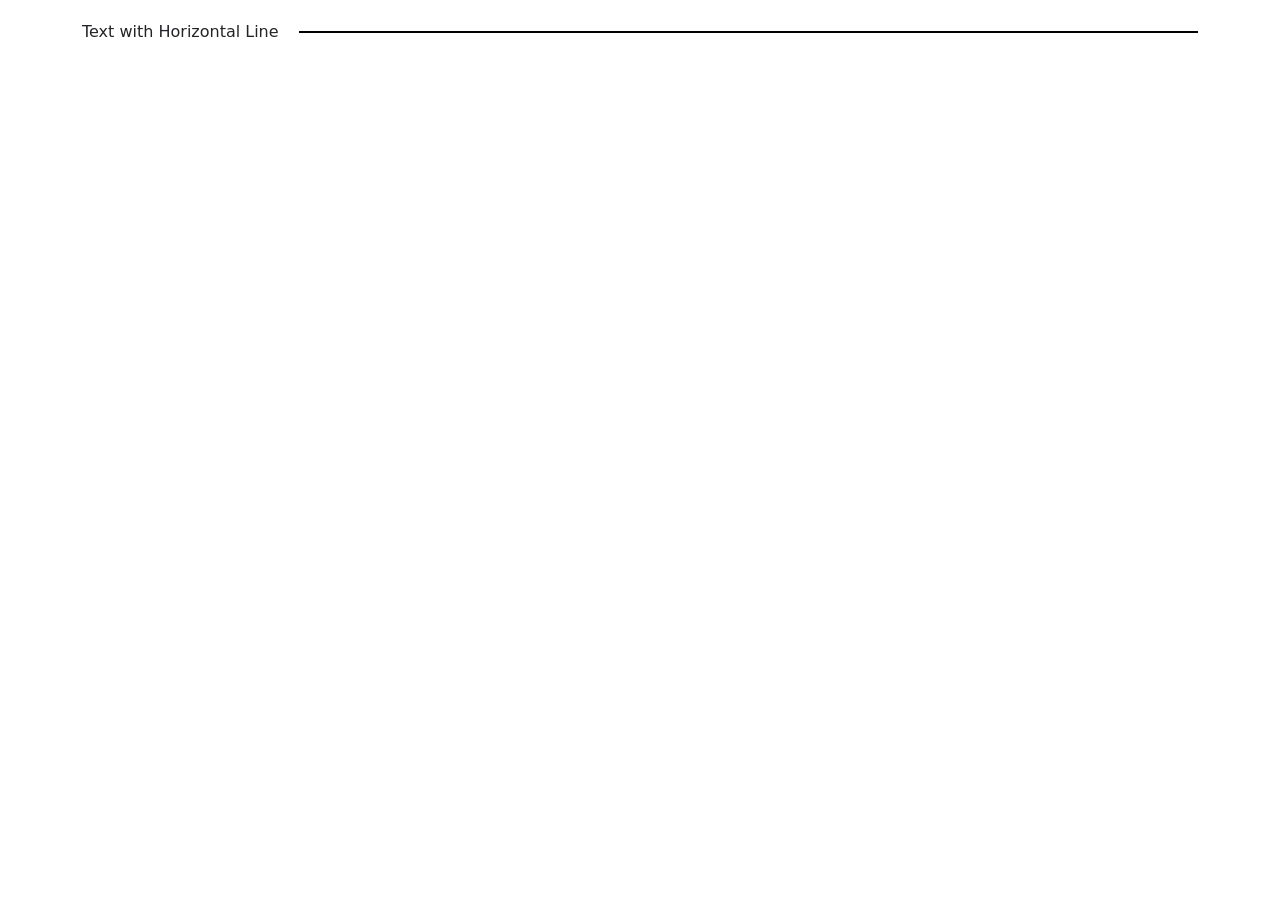
<file: assets/hori.html>
<!DOCTYPE html>
<html lang="en">
<head>
  <meta charset="UTF-8">
  <meta name="viewport" content="width=device-width, initial-scale=1.0">
  <title>Horizontal Line to the Right</title>
  <link href="https://cdn.jsdelivr.net/npm/bootstrap@5.3.0-alpha1/dist/css/bootstrap.min.css" rel="stylesheet">
  <style>
    .line {
      display: flex;
      align-items: center;
      justify-content: flex-start;
      margin: 20px 0;
    }
    .line span {
      padding-right: 10px; /* Space between text and line */
    }
    .line::after {
      content: "";
      flex-grow: 1;
      border-top: 2px solid #000; /* Adjust thickness and color */
      margin-left: 10px; /* Space between text and line */
    }
  </style>
</head>
<body>
  <div class="container">
    <div class="line">
      <span>Text with Horizontal Line</span>
    </div>
  </div>
</body>
</html>
</file>
<file: assets/styles.css>
@import url('https://fonts.googleapis.com/css2?family=Inter:ital,opsz,wght@0,14..32,100..900;1,14..32,100..900&family=League+Spartan:wght@100..900&family=Poppins:ital,wght@0,100;0,200;0,300;0,400;0,500;0,600;0,700;0,800;0,900;1,100;1,200;1,300;1,400;1,500;1,600;1,700;1,800;1,900&family=Roboto:ital,wght@0,100..900;1,100..900&display=swap');

*
{
    box-sizing:border-box;
    margin: 0;
    padding: 0;
}

body {
    font-family: 'Poppins', sans-serif;
    font-size: 0.875rem;
    opacity: 1;
    overflow-y: scroll;
    margin: 0;
    background-color: #ffffff;
}
a{
    cursor: pointer;
    text-decoration: none;
    font-family: 'Poppins', sans-serif;
}
li{
    list-style: none;
}
/* Layout for admin dashboard skeleton */
 .wrapper{
    align-items: strech;
    display: flex;
    width:100%;
}
#sidebar{
    max-width:264px;
    min-width: 264px;
    background-color: #ffffff;
    transition:all 0.35s ease-in-out;
}
#sidebar.collapsed{
    margin-left:-264px; 
}
.main{
    display: flex;
    flex-direction: column;
    min-height:100vh;
    width: 100%;
    overflow:hidden;
    transition: all 0.35s ease-in-out;
    background-color:#FFFFFF;
    max-width:1060px;
    margin:0 auto 48px auto ;
}
/* .sidebar-logo{
    padding: 1.15rem 1.5rem;
} */
.sidebar-nav{
    padding: 0;
}
a.sidebar-link{
    padding: .625rem 1.625rem;
    color:grey;
    position:relative;
    display: block;
    font-size: 1rem;
}
.content{
    flex:1;
    max-width:100vw;
    width:100vw;
}
@media(min-width:768px){
    .content{
        max-width:auto;
        width:auto;
    }
}

.pro-section{
    display:flex;
    max-width: 1060px;
    margin:auto
}
#editor{
    color: azure;
    height:130px;
}
#editor:hover{
    cursor: pointer;

}
#editor-container {
    height: 130px;
}
.upload-cv:hover{
border: 1px dashed rgb(86, 86, 247);
cursor: pointer;
}
.line {
    display: flex;
    align-items: center;
    justify-content: flex-start;
    margin: 20px 0;
  }
  .line span {
    padding-right: 10px; /* Space between text and line */
    font-weight: 500;
  }
  .line::after {
    content: "";
    flex-grow: 1;
    border-top: 1px solid #c7c4c4; /* Adjust thickness and color */
    margin-left: 10px; /* Space between text and line */
  }
  .box-text{
    margin-top: 35px;
    font-weight: 500;
  }
</file>
<file: src/styles.css>
@import url('https://fonts.googleapis.com/css2?family=Inter:ital,opsz,wght@0,14..32,100..900;1,14..32,100..900&family=League+Spartan:wght@100..900&family=Poppins:ital,wght@0,100;0,200;0,300;0,400;0,500;0,600;0,700;0,800;0,900;1,100;1,200;1,300;1,400;1,500;1,600;1,700;1,800;1,900&family=Roboto:ital,wght@0,100..900;1,100..900&display=swap');

* {
    box-sizing: border-box;
    margin: 0;
    padding: 0;
}

body {
    font-family: 'Poppins', sans-serif;
    font-size: 0.875rem;
    opacity: 1;
    overflow-y: scroll;
    margin: 0;
    background-color: #ece7e7d7;
}

/* Navbar CSS */
.navbar-brand {
    padding: 1.15rem 1.5rem;

}

a {
    cursor: pointer;
    text-decoration: none;
    font-family: 'Poppins', sans-serif;
}

/* Sidebar CSS */
li {
    list-style: none;
}

/* Layout for admin dashboard skeleton */
.wrapper {
    align-items: stretch;
    display: flex;
    width: 100%;
}

#sidebar {
    max-width: 264px;
    min-width: 264px;
    background-color: #ffffff;
    transition: all 0.35s ease-in-out;
}

#sidebar.collapsed {
    margin-left: -264px;
}

.sidebar-nav {
    padding: 0;
}

a.sidebar-link {
    padding: .625rem 1.625rem;
    color: grey;
    position: relative;
    display: block;
    font-size: 1rem;
}

.sidebar-content {
    font-size: small;
    margin-left: 10px;
}

/* Main CSS */
.main {
    margin-left: 30px;
    display: flex;
    flex-direction: column;
    width: 100%;
    overflow: hidden;
    transition: all 0.35s ease-in-out;
    background-color: #FFFFFF;
    /* max-width:1000px; */

}

.content {
    flex: 1;
    max-width: 100vw;
    width: 100vw;
}

@media(min-width:768px) {
    .content {
        max-width: auto;
        width: auto;
    }
}


.pro-section {
    display: flex;
}

@media screen and(min-width:768px) {
    .pro-section {
        display: flex;
        align-items: center;
        justify-content: center;
        margin-left: 50px;
    }
}

#editor {
    color: azure;
    height: 130px;
}

#editor:hover {
    cursor: pointer;

}

#editor-container {
    height: 130px;
}

.upload:hover{
    border: 2px dashed blue;
    cursor: pointer;
}

.line {
    display: flex;
    align-items: center;
    justify-content: flex-start;
    margin: 20px 0;
}

.line span {
    padding-right: 10px;
    /* Space between text and line */
    font-weight: 500;
}

.line::after {
    content: "";
    flex-grow: 1;
    border-top: 1px solid #c7c4c4;
    /* Adjust thickness and color */
    margin-left: 10px;
    /* Space between text and line */
}

.box-text {
    margin-top: 35px;
    font-weight: 500;
}
</file>
